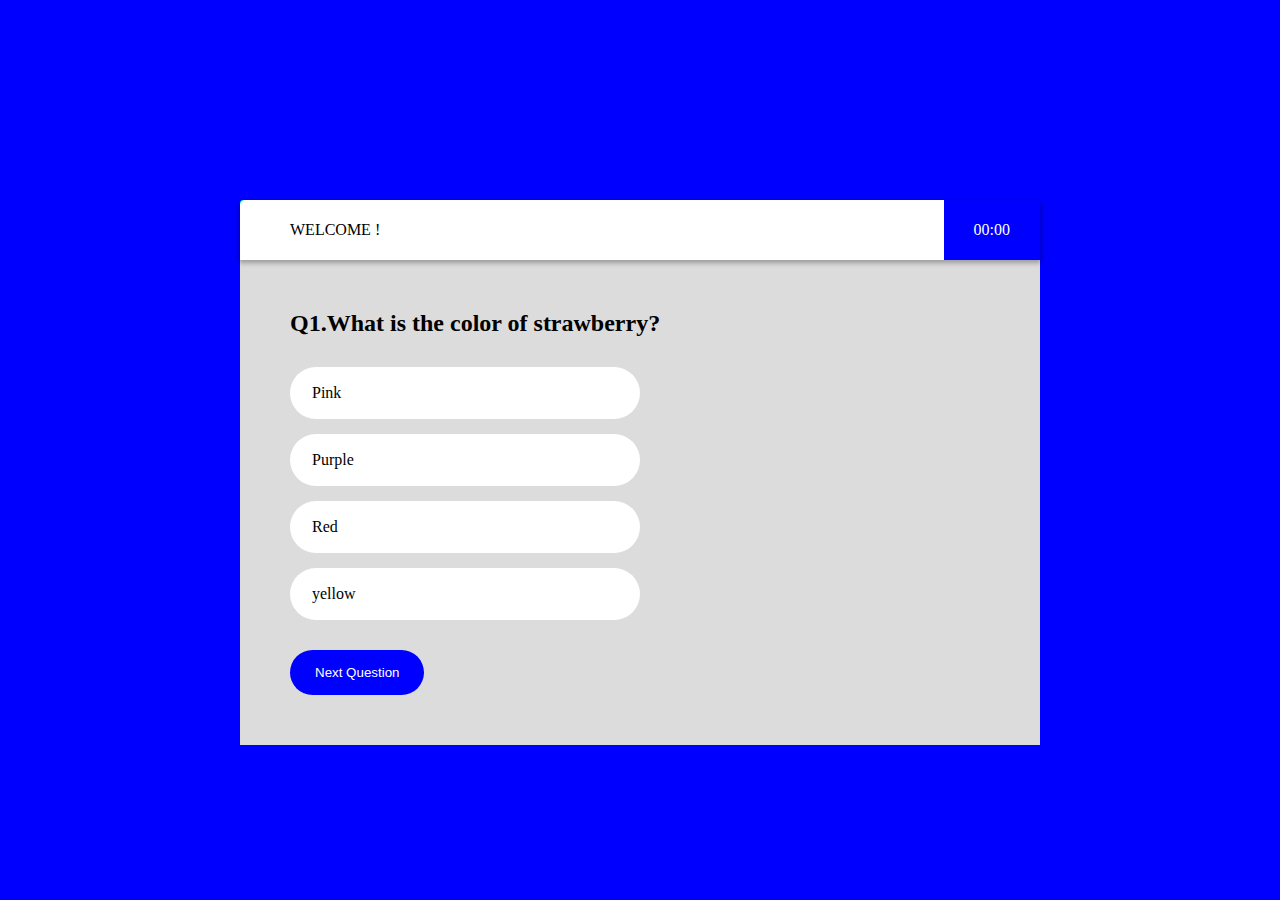
<file: index.html>
<!DOCTYPE html>
<html lang="en">
<head>
    <meta charset="UTF-8">
    <meta name="viewport" content="width=device-width, initial-scale=1.0">
    <title>Document</title>
    <link rel="stylesheet" href="style.css">
</head>
<body>
    <div class="wrapper">
        <div class="quiz">
        <div class="quiz-header">
            <div class="quiz-user">WELCOME ! <span class="name"></span></div><!--quiz-user-->
            <div class="quiz-timer">
                <span class="time">00:00</span>
            </div><!---quiz-timer-->
        </div><!---header-->
        <div class="quiz-body">
            <div id="questions"></div>
            <!-- <h2>What is the color of strawberry?</h2>
            <ul class="option-group">
                <li class="option">Pink</li>
                <li class="option">Purple</li>
                <li class="option">Red</li>
                <li class="option">Yellow</li>
            </ul>-->
            <button class="btn-next" onclick="next()">Next Question</button> 
        </div><!--quiz body-->
    </div><!---quiz-->
    </div>

    <script src="app.js"></script>
    <script src="userinfo.js"></script>
    <script src="timer.js"></script>
</body>
</html>
</file>
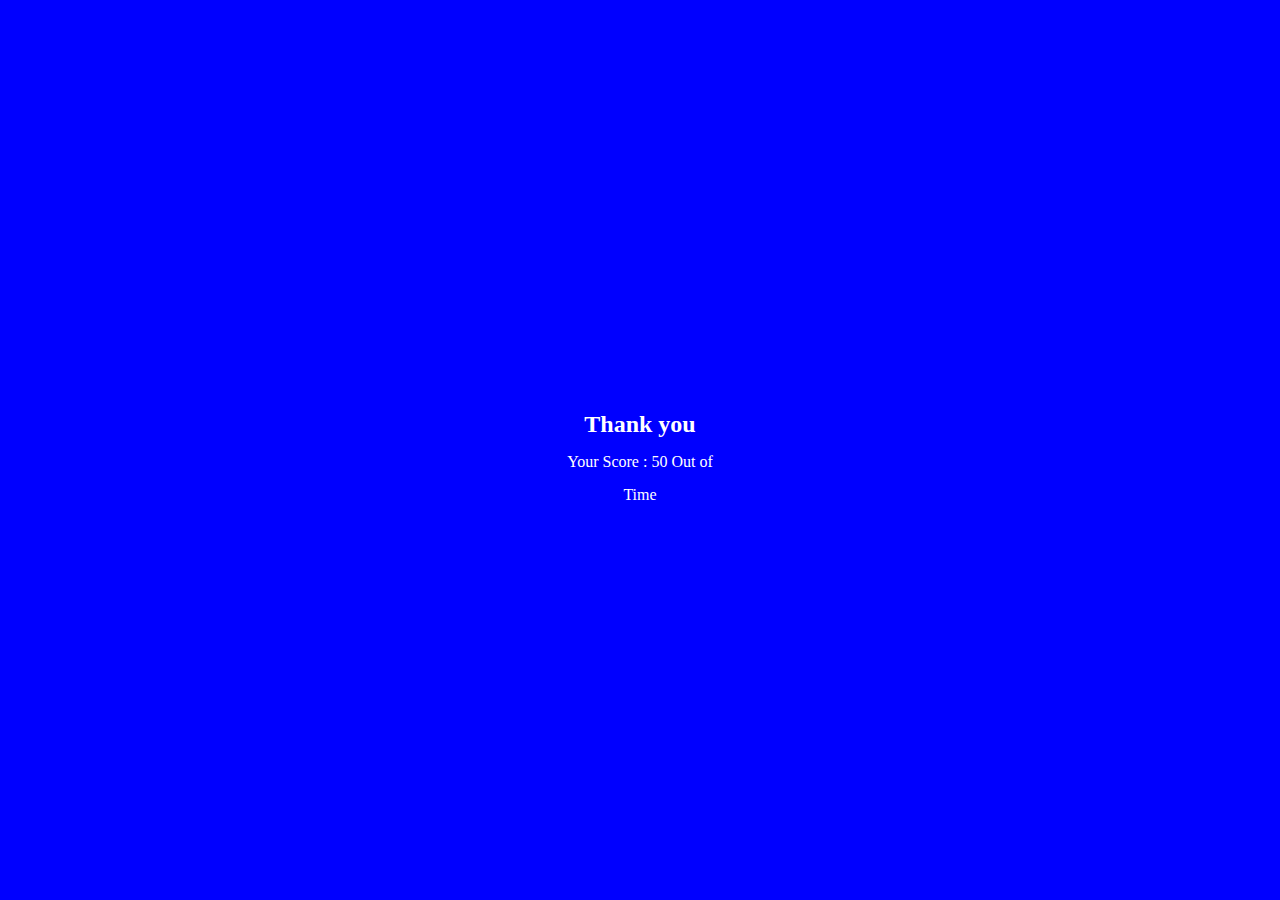
<file: end.html>
<!DOCTYPE html>
<html lang="en">
<head>
    <meta charset="UTF-8">
    <meta name="viewport" content="width=device-width, initial-scale=1.0">
    <title>javascript</title>
    <link rel="stylesheet" href="style.css">
</head>
<body>
    <div class="wrapper">
        <div>
        <h2 class="user_name">Thank you <span class="name"></span></h2>
        <p class="user_points">Your Score : 50 Out of <span class="points"></span></p>
        <p class="user_time">Time <span class="time">00:00</span></p>
        </div>
    </div>
    <script src="userinfo.js"></script>
</body>
</html>
</file>
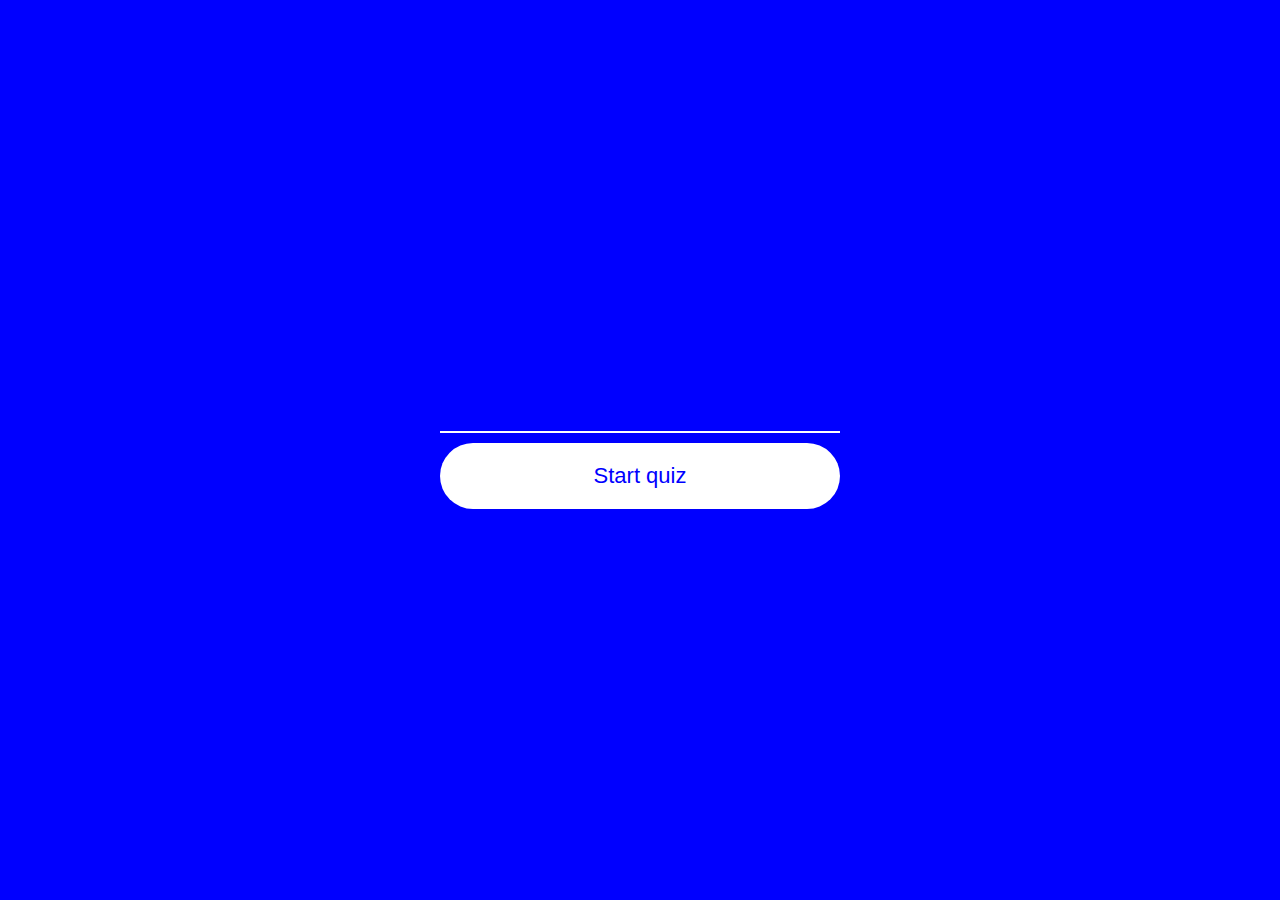
<file: start.html>
<!DOCTYPE html>
<html lang="en">
<head>
    <meta charset="UTF-8">
    <meta name="viewport" content="width=device-width, initial-scale=1.0">
    <title>Document</title>
<link rel="stylesheet" href="style.css">
</head>
<body>
    <div class="wrapper">
      <div class="WELCOME-TEXT">
      <form class="welcome-form" name="welcome_form" onclick="submitform(event)">
          <input type="text" name="name">

<button type="submit">Start quiz</button> 
       </form>
      </div>
    </div><!--wrapper-->
 <script src="quizapp.js"></script>
</body>
</html>
</file>
<file: style.css>
*{
    padding: 0;
    margin: 0;
    box-sizing: border-box;
}
body{
    font-family: latto;
}
.wrapper{
    display: flex;
    justify-content: center;
    align-items: center;
    width: 100vw;
    height: 100vh;
    background-color: blue;
}
.WELCOME-TEXT{
  
    width: 400px;
}
.welcome-form input,
.welcome-form button{
    display: block;
    width: 100%;
}.welcome-form input{
    margin-bottom: 15px;
    background-color: transparent;
    border: none;
    border-bottom: 2px solid white;
    color: white;
    font-size: 40px;
    text-align: center;
}
.welcome-form button{
    font-size: 22px;
    padding: 20px 0;
    border: none;
    background-color: white;
    color: blue;
    border-radius: 100px;
    transition: 0.4s all;
}
.welcome-form button{
    transform: translateY(-5px);
    cursor: pointer;
}
.welcome-form input:focus,
.welcome-form button :focus{
outline: none;
}
/*-------------------*/
.quiz{
    
    display: grid;
    border-radius: 3px;
    grid-template-rows: 60px auto;
    width: 800px;
    height: 500px;
    background-color: aqua;
}
.quiz-header{
    display: flex;
    justify-content: space-between;
    background-color:white;
    border-top-left-radius:5px ;
    border-top-right-radius:5px ;
    box-shadow: 0px 2px 5px 1px rgba(0,0, 0, 0.3);
    z-index: 1;
}
.quiz-body{
    padding: 50px ;
background-color: gainsboro;
}
.quiz-user{
    display: flex;
   align-items: center;
   padding-left: 50px;
}
.quiz-timer{
    display: flex;
    justify-content: center;
    align-items: center;
    background-color: blue;
    color: white;
    padding: 0 30px;

}
.option-group{
    list-style-type: none;
    margin: 30px  0;
}
.option{
    background-color: white;
    padding: 15px 20px;
    margin-bottom: 15px;
    border-radius: 100px;
    width: 350px;
    border: 2px solid transparent;

}
.option:hover{
    cursor: pointer;
    border: 2px solid blue;
}
.btn-next{
    background-color: blue;
    color: white;
    border: none;
    padding: 15px 25px;   /* top right, left  right*/
    border-radius: 27px;
    transition: 0.4s all;

}
.btn-next:hover{
   cursor: pointer;
   background-color: white;
   color: blue;
   box-shadow: 0px 0px 10px 1px rgb(0,0,0, 0.3);
}
.active{
    background-color: blue;
    color: white !important;
}
.user_name,
.user_points,
.user_time{
    color: white;
    text-align: center;
    margin-top: 15px;
}
</file>
